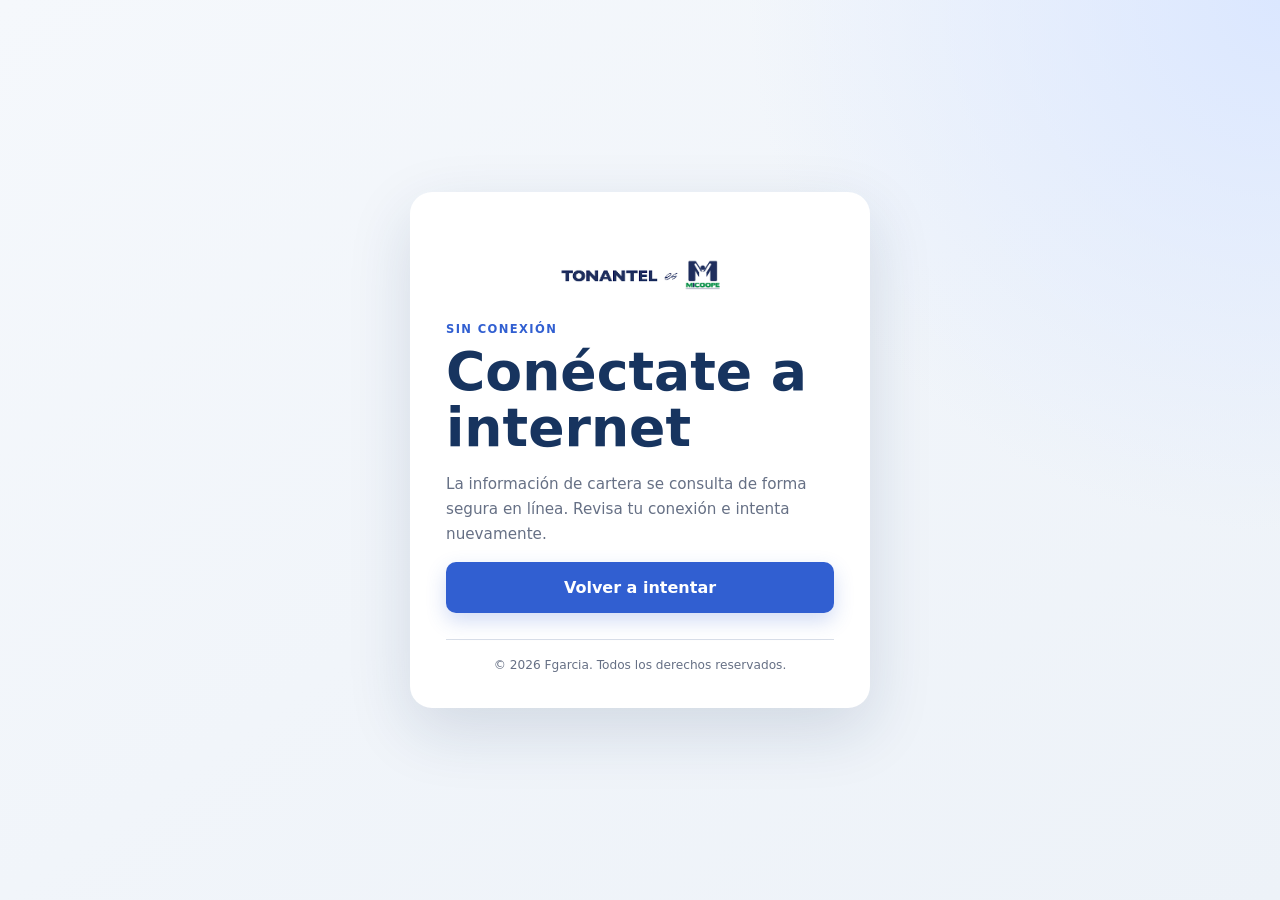
<file: offline.html>
<!doctype html>
<html lang="es">
<head>
  <meta charset="utf-8">
  <meta name="viewport" content="width=device-width,initial-scale=1,viewport-fit=cover">
  <meta name="theme-color" content="#17345f">
  <title>Sin conexión | Gestor de Créditos</title>
  <link rel="stylesheet" href="css/portal.css">
</head>
<body class="auth-page">
  <main class="auth-shell">
    <section class="auth-card">
      <img src="images/logo.png" alt="Logo" class="brand-logo compact">
      <span class="eyebrow">Sin conexión</span>
      <h1>Conéctate a internet</h1>
      <p class="lead small">La información de cartera se consulta de forma segura en línea. Revisa tu conexión e intenta nuevamente.</p>
      <button class="button primary large" type="button" onclick="location.reload()">Volver a intentar</button>
      <footer class="copyright">© 2026 Fgarcia. Todos los derechos reservados.</footer>
    </section>
  </main>
</body>
</html>
</file>
<file: css/portal.css>
:root{--navy:#17345f;--blue:#315fd1;--blue-dark:#264ba5;--pink:#e72c7e;--ink:#182230;--muted:#667085;--line:#d8dee8;--surface:#fff;--shadow:0 22px 65px rgba(23,52,95,.14)}
*{box-sizing:border-box}html{font-family:Inter,ui-sans-serif,system-ui,-apple-system,"Segoe UI",sans-serif;color:var(--ink)}body{margin:0}.landing-page,.auth-page{min-height:100vh;background:radial-gradient(circle at top right,#dbe7ff 0,transparent 34%),linear-gradient(145deg,#f5f8fc,#edf2f8)}.landing-shell,.auth-shell{min-height:100vh;display:grid;place-items:center;padding:30px}.landing-card{width:min(920px,100%);padding:48px;border:1px solid rgba(255,255,255,.8);border-radius:24px;background:rgba(255,255,255,.94);box-shadow:var(--shadow)}.brand-block{text-align:center;max-width:610px;margin:0 auto}.brand-logo{display:block;max-width:210px;max-height:76px;margin:0 auto 22px;object-fit:contain}.brand-logo.compact{max-width:175px;max-height:62px;margin-top:22px}.eyebrow{display:block;color:var(--blue);font-size:.72rem;font-weight:800;letter-spacing:.12em;text-transform:uppercase}h1{margin:8px 0 12px;color:var(--navy);font-size:clamp(2rem,5vw,3.35rem);line-height:1.05}.lead{color:var(--muted);font-size:1.05rem;line-height:1.65}.lead.small{font-size:.95rem}.feature-grid{display:grid;grid-template-columns:repeat(3,1fr);gap:14px;margin:34px 0}.feature-grid article{padding:20px;border:1px solid var(--line);border-radius:14px;background:#f9fbfd}.feature-grid article span{color:var(--pink);font-size:.75rem;font-weight:800}.feature-grid strong{display:block;margin:8px 0}.feature-grid p,.privacy-note{color:var(--muted);font-size:.86rem;line-height:1.5}.button{display:inline-flex;align-items:center;justify-content:center;min-height:46px;border:0;border-radius:10px;padding:11px 18px;font:inherit;font-weight:750;text-decoration:none;cursor:pointer;transition:.2s transform,.2s background}.button:hover{transform:translateY(-1px)}.button.primary{color:#fff;background:var(--blue);box-shadow:0 8px 20px rgba(49,95,209,.22)}.button.primary:hover{background:var(--blue-dark)}.button.large{width:100%;min-height:51px}.privacy-note{text-align:center;margin:14px 0 0}.auth-card{width:min(460px,100%);padding:36px;border-radius:22px;background:var(--surface);box-shadow:var(--shadow)}.back-link{color:var(--muted);text-decoration:none;font-size:.88rem}.local-notice{margin:22px 0;padding:15px 16px;border:1px solid #fedf89;border-radius:12px;background:#fffaeb;color:#7a2e0e}.local-notice p{margin:6px 0 0;font-size:.88rem;line-height:1.5}.message{display:none;margin-top:14px;padding:12px;border-radius:10px}.message.info{display:block;background:#eff8ff;color:#175cd3}
.pwa-install{position:fixed;right:max(16px,env(safe-area-inset-right));bottom:max(16px,env(safe-area-inset-bottom));z-index:30;border:0;border-radius:999px;padding:12px 18px;background:var(--navy);color:#fff;box-shadow:0 10px 30px rgba(23,52,95,.28);font:inherit;font-weight:800;cursor:pointer}
.field-label{display:block;margin:16px 0 6px;color:var(--navy);font-size:.88rem;font-weight:750}.text-input{width:100%;min-height:48px;border:1px solid var(--line);border-radius:10px;padding:11px 13px;font:inherit;outline:none}.text-input:focus{border-color:var(--blue);box-shadow:0 0 0 3px rgba(49,95,209,.12)}#loginForm .button{margin-top:20px}.message.error{display:block;background:#fef3f2;color:#912018}.message.info{display:block;background:#eff8ff;color:#175cd3}
@media(max-width:720px){.landing-shell,.auth-shell{padding:16px}.landing-card,.auth-card{padding:28px 20px}.feature-grid{grid-template-columns:1fr}}
.copyright{margin-top:26px;padding-top:18px;border-top:1px solid var(--line);color:var(--muted);font-size:.76rem;text-align:center}
</file>
